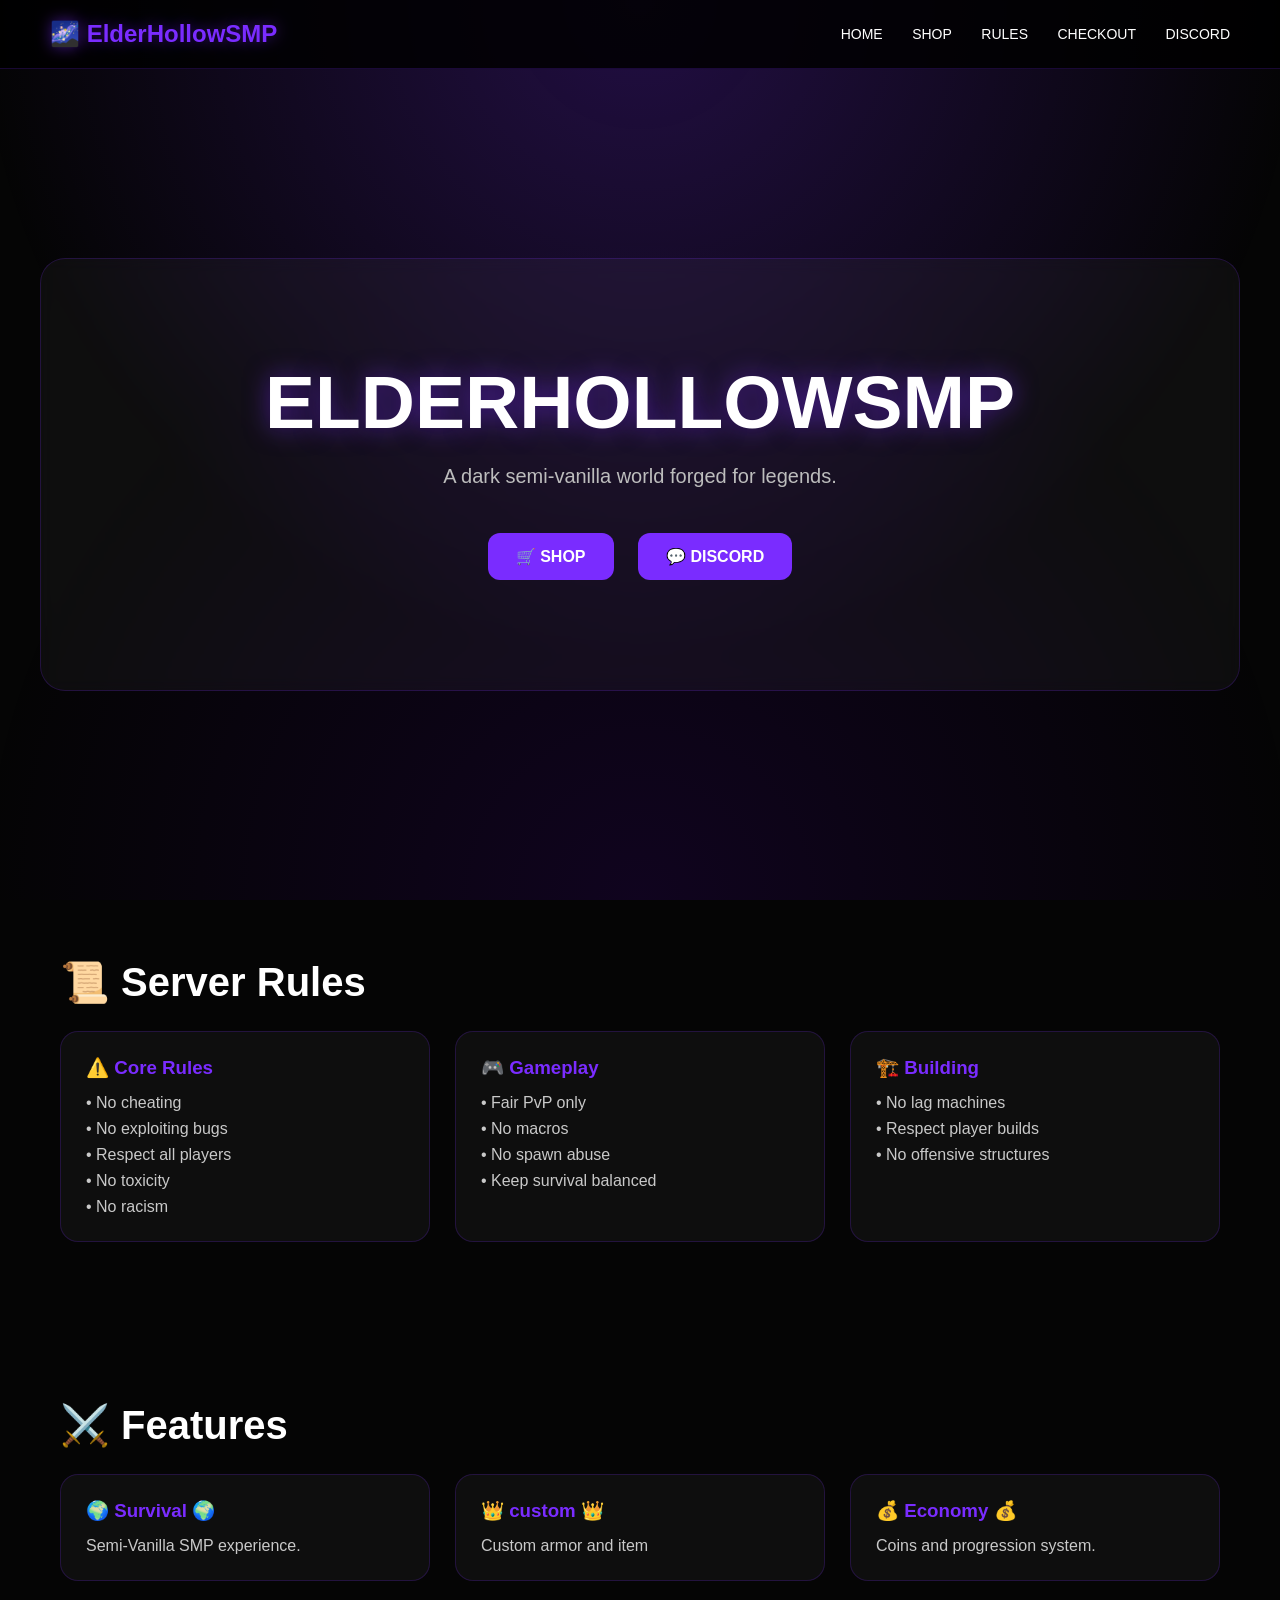
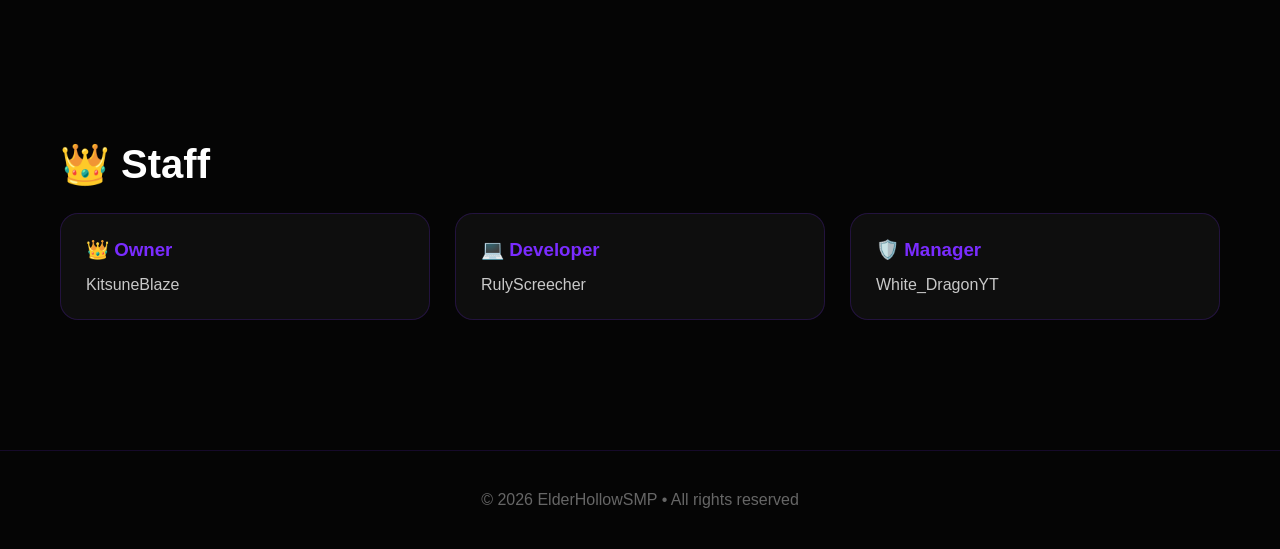
<file: index.html>
<!DOCTYPE html>
<html lang="en">
<head>
<meta charset="UTF-8">
<meta name="viewport" content="width=device-width, initial-scale=1.0">
<title>ElderHollowSMP</title>

<style>
*{
    margin:0;
    padding:0;
    box-sizing:border-box;
}

body{
    font-family:Arial,sans-serif;
    background:#050505;
    color:white;
    overflow-x:hidden;
}

/* BACKGROUND */
body::before{
    content:"";
    position:fixed;
    width:100%;
    height:100%;
    background:
    radial-gradient(circle at top, rgba(122,44,255,0.25), transparent 60%),
    radial-gradient(circle at bottom, rgba(80,0,180,0.15), transparent 60%);
    z-index:-1;
}

/* NAVBAR */
.navbar{
    width:100%;
    display:flex;
    justify-content:space-between;
    align-items:center;
    padding:20px 50px;
    background:rgba(0,0,0,0.85);
    border-bottom:1px solid rgba(122,44,255,0.2);
    position:sticky;
    top:0;
    z-index:999;
}

.logo{
    color:#7a2cff;
    font-size:24px;
    font-weight:bold;
    text-shadow:0 0 15px rgba(122,44,255,0.5);
}

.nav-links a{
    color:white;
    text-decoration:none;
    margin-left:25px;
    transition:0.2s;
    font-size:14px;
}

.nav-links a:hover{
    color:#7a2cff;
}

/* HERO */
.hero{
    min-height:90vh;
    display:flex;
    justify-content:center;
    align-items:center;
    text-align:center;
    padding:40px;
}

.hero-box{
    width:100%;
    max-width:1200px;
    padding:100px 40px;
    border-radius:25px;
    background:rgba(255,255,255,0.04);
    border:1px solid rgba(122,44,255,0.2);
    backdrop-filter:blur(8px);
}

.hero h1{
    font-size:75px;
    margin-bottom:20px;
    text-shadow:0 0 25px rgba(122,44,255,0.5);
}

.hero p{
    color:#bdbdbd;
    font-size:20px;
}

/* BUTTONS */
.buttons{
    margin-top:35px;
}

.button{
    display:inline-block;
    padding:14px 28px;
    margin:10px;
    border-radius:12px;
    background:#7a2cff;
    color:white;
    text-decoration:none;
    font-weight:bold;
    transition:0.2s;
}

.button:hover{
    transform:translateY(-3px);
    background:#5f1fe0;
    box-shadow:0 0 20px rgba(122,44,255,0.5);
}

/* SECTION */
section{
    max-width:1200px;
    margin:auto;
    padding:80px 20px;
}

section h2{
    font-size:40px;
    margin-bottom:25px;
    color:white;
}

/* CARDS */
.card-grid{
    display:grid;
    grid-template-columns:repeat(auto-fit,minmax(280px,1fr));
    gap:25px;
}

.card{
    background:rgba(255,255,255,0.04);
    border:1px solid rgba(122,44,255,0.2);
    border-radius:18px;
    padding:25px;
    transition:0.3s;
}

.card:hover{
    transform:translateY(-5px);
    border-color:#7a2cff;
}

.card h3{
    color:#7a2cff;
    margin-bottom:15px;
}

.card p{
    color:#c9c9c9;
    margin-top:8px;
}

/* FOOTER */
footer{
    text-align:center;
    padding:40px;
    color:#666;
    border-top:1px solid rgba(122,44,255,0.15);
    margin-top:50px;
}
</style>
</head>

<body>

<!-- NAVBAR -->
<nav class="navbar">

    <div class="logo">
        🌌 ElderHollowSMP
    </div>

    <div class="nav-links">
        <a href="index.html">HOME</a>
        <a href="shop.html">SHOP</a>
        <a href="index.html#rules">RULES</a>
        <a href="checkout.html">CHECKOUT</a>
        <a href="https://discord.gg/ePgsc9BQ" target="_blank">DISCORD</a>
    </div>

</nav>

<!-- HERO -->
<header class="hero">
    <div class="hero-box">

        <h1>ELDERHOLLOWSMP</h1>

        <p>
            A dark semi-vanilla world forged for legends.
        </p>

        <div class="buttons">
            <a class="button" href="shop.html">🛒 SHOP</a>
            <a class="button" href="https://discord.gg/ePgsc9BQ" target="_blank">
                💬 DISCORD
            </a>
        </div>

    </div>
</header>

<!-- RULES -->
<section id="rules">

    <h2>📜 Server Rules</h2>

    <div class="card-grid">

        <div class="card">
            <h3>⚠️ Core Rules</h3>
            <p>• No cheating</p>
            <p>• No exploiting bugs</p>
            <p>• Respect all players</p>
            <p>• No toxicity</p>
            <p>• No racism</p>
        </div>

        <div class="card">
            <h3>🎮 Gameplay</h3>
            <p>• Fair PvP only</p>
            <p>• No macros</p>
            <p>• No spawn abuse</p>
            <p>• Keep survival balanced</p>
        </div>

        <div class="card">
            <h3>🏗️ Building</h3>
            <p>• No lag machines</p>
            <p>• Respect player builds</p>
            <p>• No offensive structures</p>
        </div>

    </div>

</section>

<!-- FEATURES -->
<section id="features">

    <h2>⚔️ Features</h2>

    <div class="card-grid">

        <div class="card">
            <h3>🌍 Survival 🌍</h3>
            <p>Semi-Vanilla SMP experience.</p>
        </div>

        <div class="card">
            <h3>👑 custom 👑</h3>
            <p>Custom armor and item</p>
        </div>

        <div class="card">
            <h3>💰 Economy 💰</h3>
            <p>Coins and progression system.</p>
        </div>

    </div>

</section>

<!-- STAFF -->
<section>

    <h2>👑 Staff</h2>

    <div class="card-grid">

        <div class="card">
            <h3>👑 Owner</h3>
            <p>KitsuneBlaze</p>
        </div>

        <div class="card">
            <h3>💻 Developer</h3>
            <p>RulyScreecher</p>
        </div>

        <div class="card">
            <h3>🛡️ Manager</h3>
            <p>White_DragonYT</p>
        </div>

    </div>

</section>

<footer>
    © 2026 ElderHollowSMP • All rights reserved
</footer>

</body>
</html>
</file>
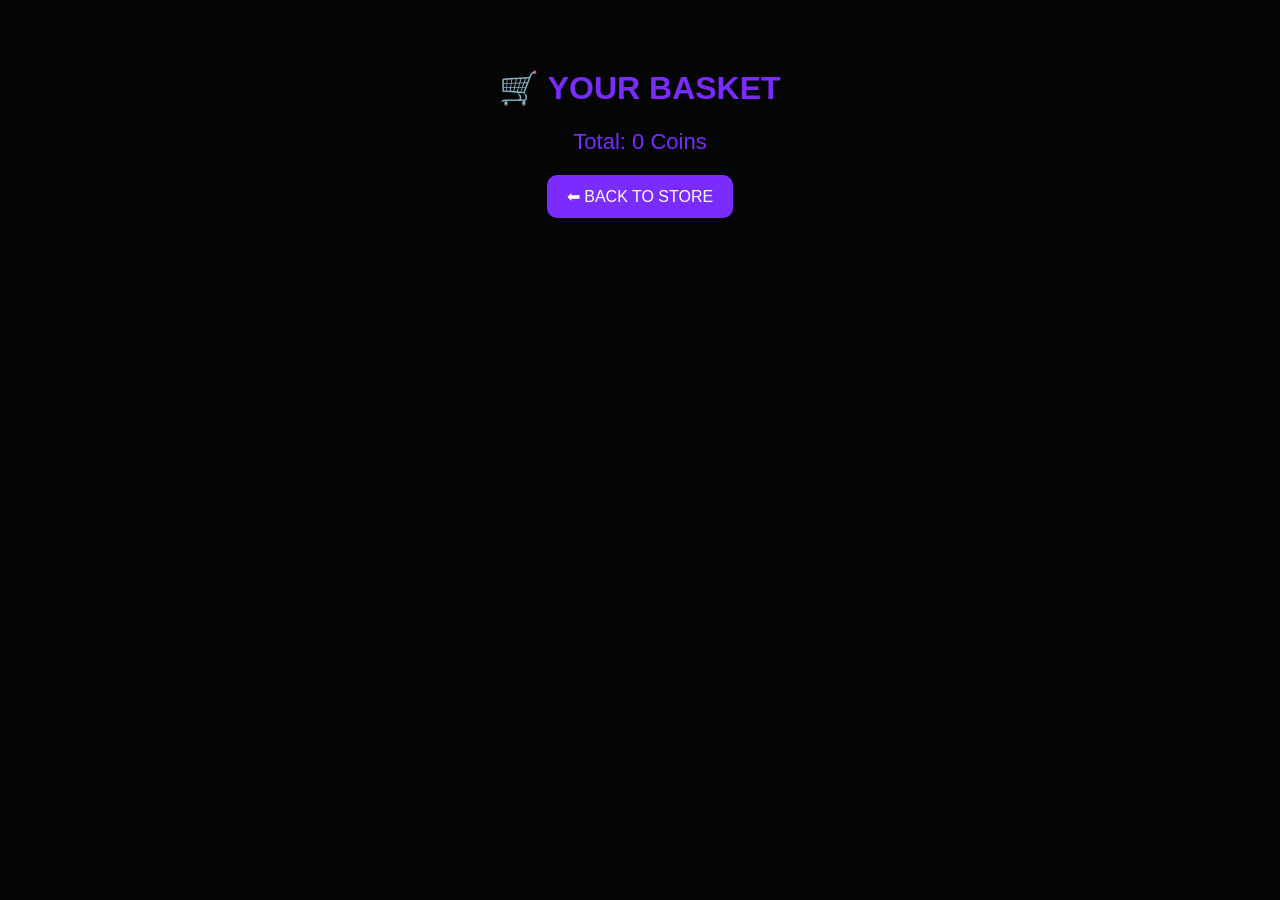
<file: checkout.html>
<!DOCTYPE html>
<html lang="en">
<head>
<meta charset="UTF-8">
<title>Checkout</title>

<style>
body{
    font-family:Arial;
    background:#050505;
    color:white;
    text-align:center;
    padding:40px;
}

h1{
    color:#7a2cff;
}

.item{
    background:rgba(255,255,255,0.05);
    padding:15px;
    margin:10px auto;
    width:300px;
    border-radius:10px;
}

.total{
    margin-top:20px;
    font-size:22px;
    color:#7a2cff;
}

.button{
    display:inline-block;
    margin-top:20px;
    padding:12px 20px;
    background:#7a2cff;
    color:white;
    text-decoration:none;
    border-radius:10px;
}
</style>

</head>

<body>

<h1>🛒 YOUR BASKET</h1>

<div id="cart"></div>

<div class="total" id="total"></div>

<a class="button" href="shop.html">⬅ BACK TO STORE</a>

<script>
let cart = JSON.parse(localStorage.getItem("cart")) || [];

let container = document.getElementById("cart");
let total = 0;

cart.forEach(item => {
    let div = document.createElement("div");
    div.className = "item";
    div.innerText = item.name + " - " + item.price + " coins";
    container.appendChild(div);

    total += item.price;
});

document.getElementById("total").innerText = "Total: " + total + " Coins";
</script>

</body>
</html>
</file>
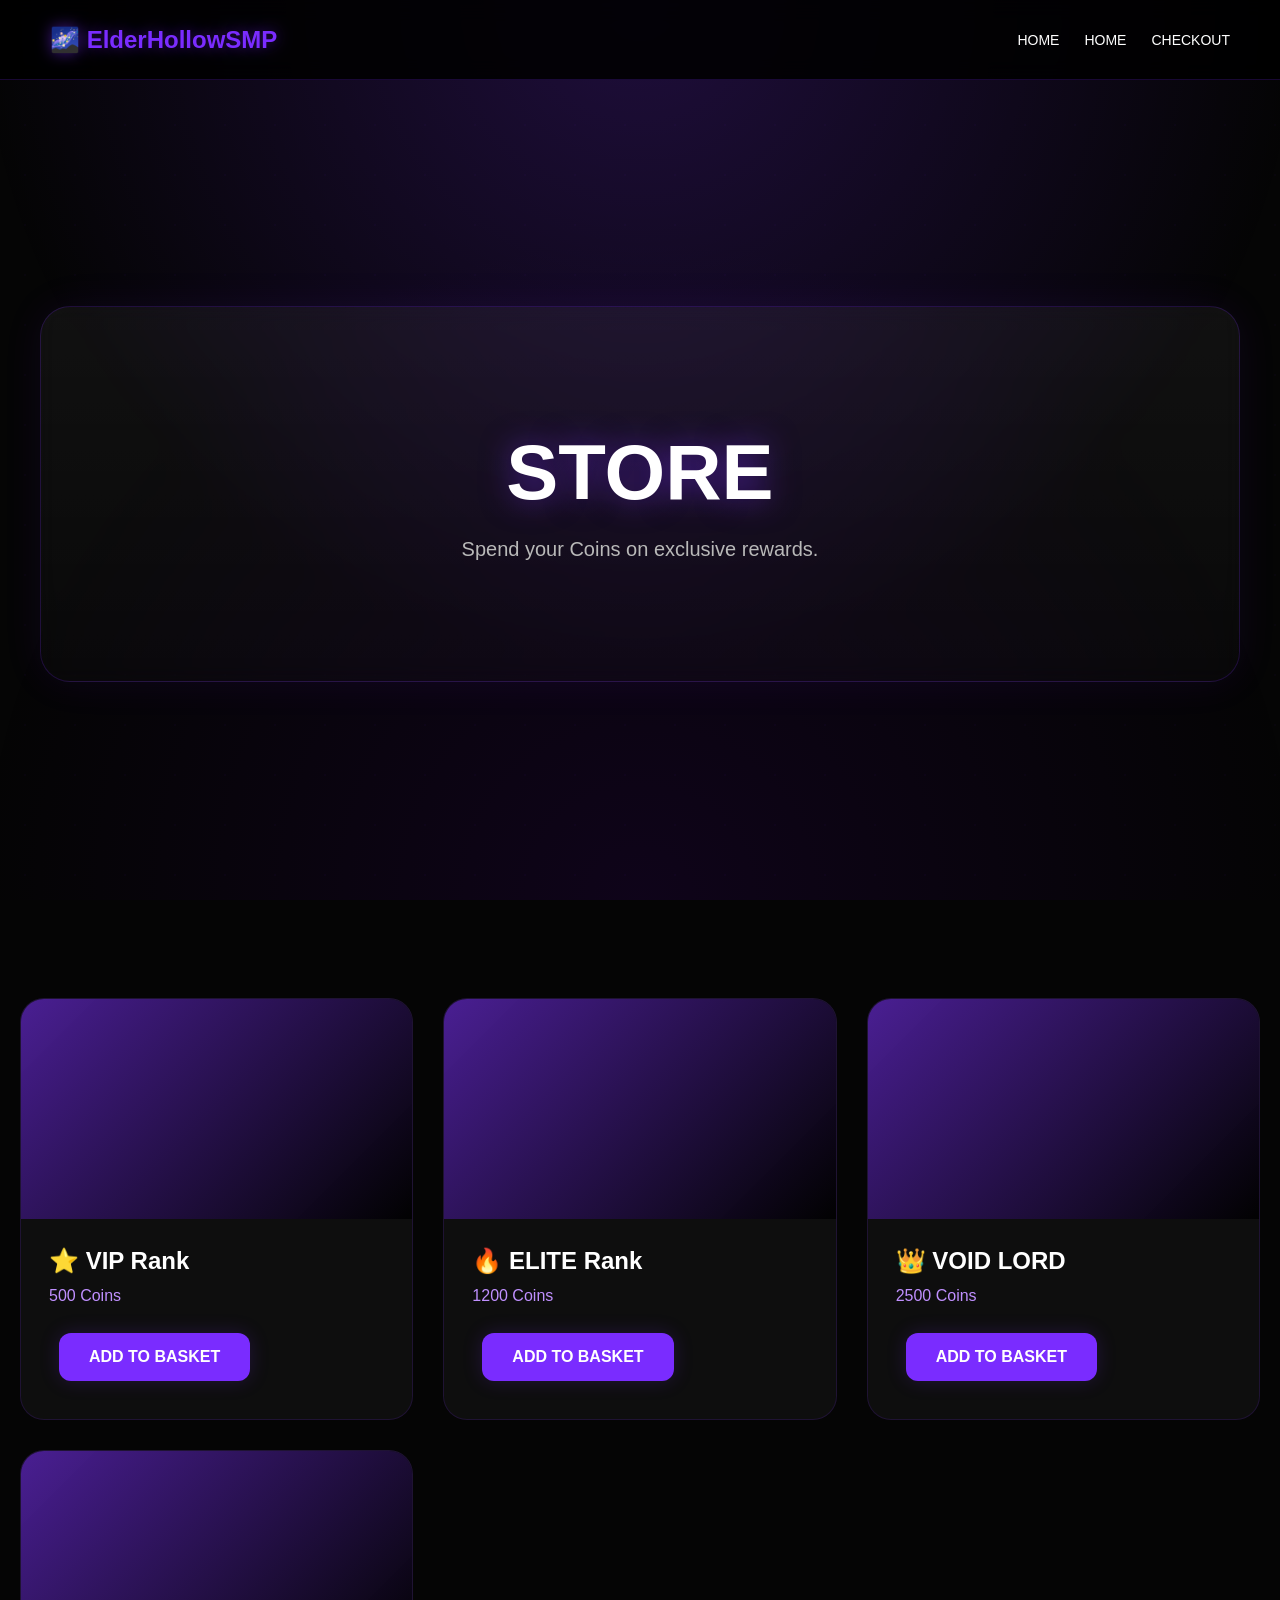
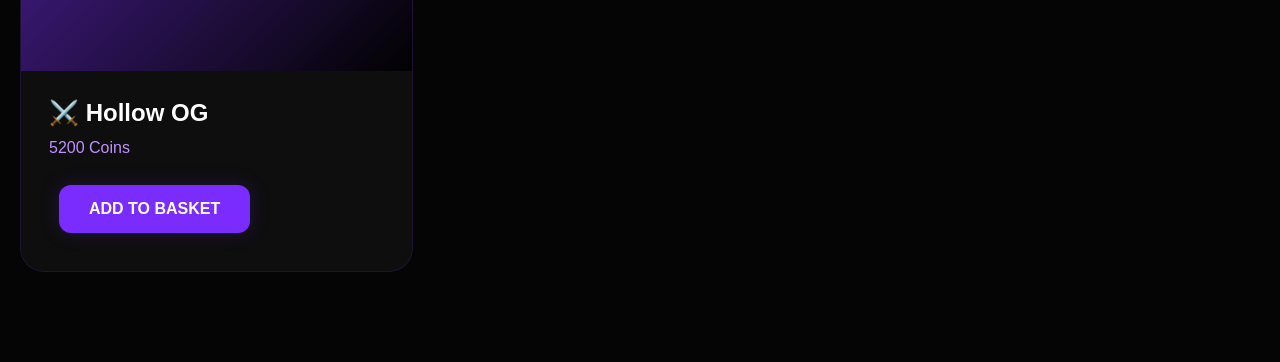
<file: shop.html>
<!DOCTYPE html>
<html lang="en">
<head>
<meta charset="UTF-8">
<meta name="viewport" content="width=device-width, initial-scale=1.0">
<title>ElderHollowSMP Store</title>

<link rel="stylesheet" href="style.css">
</head>

<body>

<nav class="navbar">

    <div class="logo">
        🌌 ElderHollowSMP
    </div>

    <div class="nav-links">
        <a href="index.html">HOME</a>
        <a href="shop.html">HOME</a>
        <a href="checkout.html">CHECKOUT</a>
    </div>

</nav>

<header class="hero">

    <div class="hero-box">

        <h1>STORE</h1>

        <p>
            Spend your Coins on exclusive rewards.
        </p>

    </div>

</header>

<section>

    <div class="shop-grid">

        <div class="shop-card">
            <div class="shop-image"></div>

            <div class="shop-content">
                <h3>⭐ VIP Rank</h3>
                <div class="price">500 Coins</div>

                <a class="button" href="checkout.html">
                    ADD TO BASKET
                </a>
            </div>
        </div>

        <div class="shop-card">
            <div class="shop-image"></div>

            <div class="shop-content">
                <h3>🔥 ELITE Rank</h3>
                <div class="price">1200 Coins</div>

                <a class="button" href="checkout.html">
                    ADD TO BASKET
                </a>
            </div>
        </div>

        <div class="shop-card">
            <div class="shop-image"></div>

            <div class="shop-content">
                <h3>👑 VOID LORD</h3>
                <div class="price">2500 Coins</div>

                <a class="button" href="checkout.html">
                    ADD TO BASKET
                </a>
            </div>
        </div>

        <div class="shop-card">
            <div class="shop-image"></div>

            <div class="shop-content">
                <h3>⚔️ Hollow OG</h3>
                <div class="price">5200 Coins</div>

                <a class="button" href="checkout.html">
                    ADD TO BASKET
                </a>
            </div>
        </div>

    </div>

</section>

</body>
</html>
</file>
<file: style.css>
/* =========================
   ELDERHOLLOWSMP PREMIUM CSS
========================= */

*{
    margin:0;
    padding:0;
    box-sizing:border-box;
}

html{
    scroll-behavior:smooth;
}

body{
    font-family:Arial,sans-serif;
    background:#050505;
    color:white;
    overflow-x:hidden;
}

/* =========================
   BACKGROUND
========================= */

body::before{
    content:"";
    position:fixed;
    width:100%;
    height:100%;
    top:0;
    left:0;

    background:
    radial-gradient(circle at top,
    rgba(122,44,255,0.22),
    transparent 60%),

    radial-gradient(circle at bottom,
    rgba(60,0,120,0.18),
    transparent 60%);

    z-index:-2;
}

/* glow particles */
body::after{
    content:"";
    position:fixed;
    width:100%;
    height:100%;
    top:0;
    left:0;

    background-image:
    radial-gradient(rgba(122,44,255,0.12) 1px, transparent 1px);

    background-size:50px 50px;

    z-index:-1;
    opacity:0.25;
}

/* =========================
   NAVBAR
========================= */

.navbar{
    width:100%;
    height:80px;

    display:flex;
    justify-content:space-between;
    align-items:center;

    padding:0 50px;

    background:rgba(0,0,0,0.88);

    border-bottom:
    1px solid rgba(122,44,255,0.2);

    position:sticky;
    top:0;

    backdrop-filter:blur(10px);

    z-index:999;
}

.logo{
    font-size:24px;
    font-weight:bold;

    color:#7a2cff;

    text-shadow:
    0 0 15px rgba(122,44,255,0.5);
}

.nav-links{
    display:flex;
    align-items:center;
    gap:25px;
}

.nav-links a{
    color:white;
    text-decoration:none;
    font-size:14px;
    transition:0.2s;
    position:relative;
}

.nav-links a:hover{
    color:#7a2cff;
}

.nav-links a::after{
    content:"";
    position:absolute;
    width:0%;
    height:2px;
    left:0;
    bottom:-5px;

    background:#7a2cff;

    transition:0.25s;
}

.nav-links a:hover::after{
    width:100%;
}

/* =========================
   HERO
========================= */

.hero{
    min-height:92vh;

    display:flex;
    justify-content:center;
    align-items:center;

    padding:40px;
}

.hero-box{
    width:100%;
    max-width:1300px;

    text-align:center;

    padding:120px 40px;

    border-radius:30px;

    background:
    linear-gradient(
    180deg,
    rgba(255,255,255,0.05),
    rgba(255,255,255,0.02)
    );

    border:
    1px solid rgba(122,44,255,0.2);

    backdrop-filter:blur(10px);

    box-shadow:
    0 0 40px rgba(122,44,255,0.08);
}

.hero h1{
    font-size:78px;
    font-weight:900;

    margin-bottom:20px;

    text-shadow:
    0 0 30px rgba(122,44,255,0.5);
}

.hero p{
    font-size:20px;
    color:#b9b9b9;
}

/* =========================
   BUTTONS
========================= */

.buttons{
    margin-top:40px;
}

.button{
    display:inline-block;

    padding:15px 30px;
    margin:10px;

    border-radius:12px;

    background:#7a2cff;

    color:white;
    text-decoration:none;

    font-weight:bold;

    transition:0.25s;

    box-shadow:
    0 0 20px rgba(122,44,255,0.18);
}

.button:hover{
    transform:translateY(-4px);

    background:#5f1fe0;

    box-shadow:0 0 30px rgba(122,44,255,0.45);
}

/* =========================
   SECTION
========================= */

section{
    width:100%;
    max-width:1300px;

    margin:auto;

    padding:90px 20px;
}

section h2{
    font-size:42px;
    margin-bottom:30px;

    text-align:center;
}

/* =========================
   CARD GRID
========================= */

.card-grid{
    display:grid;

    grid-template-columns:
    repeat(auto-fit,minmax(300px,1fr));

    gap:25px;
}

/* =========================
   CARD
========================= */

.card{
    background:rgba(255,255,255,0.04);
    border:1px solid rgba(122,44,255,0.15);
    border-radius:20px;
    padding:30px;
    transition:0.25s;
    backdrop-filter:blur(6px);
}

.card:hover{
    transform:translateY(-6px);
    border-color:#7a2cff;
    box-shadow:0 0 25px rgba(122,44,255,0.18);
}

.card h3{
    color:#7a2cff;
    margin-bottom:18px;
    font-size:22px;
}

.card p{
    color:#d1d1d1;
    margin-top:10px;
    line-height:1.6;
}

/* =========================
   SHOP GRID
========================= */

.shop-grid{
    display:grid;
    grid-template-columns:repeat(auto-fit,minmax(320px,1fr));
    gap:30px;
}

/* =========================
   SHOP CARD (FIX IMPORTANT)
========================= */

.shop-card{
    overflow:hidden;
    border-radius:24px;
    background:rgba(255,255,255,0.04);
    border:1px solid rgba(122,44,255,0.15);
    transition:0.3s;

    /* 🔥 FIX IMPORTANT POUR TES RANKS */
    display:flex;
    flex-direction:column;
}

.shop-card:hover{
    transform:translateY(-8px);
    border-color:#7a2cff;
    box-shadow:0 0 30px rgba(122,44,255,0.18);
}

/* fake image top */
.shop-image{
    height:220px;
    width:100%;
    background:
    linear-gradient(
    135deg,
    rgba(122,44,255,0.55),
    rgba(0,0,0,0.85)
    );
}

/* shop content */
.shop-content{
    padding:28px;
}

.shop-content h3{
    font-size:24px;
    margin-bottom:12px;
}

.price{
    color:#c090ff;
    margin-bottom:18px;
}

/* =========================
   FOOTER
========================= */

footer{
    text-align:center;
    padding:45px;
    color:#666;
    border-top:1px solid rgba(122,44,255,0.15);
    margin-top:70px;
}

/* =========================
   RESPONSIVE
========================= */

@media(max-width:900px){

    .hero h1{
        font-size:52px;
    }

    .hero-box{
        padding:90px 25px;
    }

    .navbar{
        padding:0 20px;
    }

    .nav-links{
        gap:15px;
    }

    section h2{
        font-size:34px;
    }
}

@media(max-width:650px){

    .navbar{
        flex-direction:column;
        height:auto;
        padding:20px;
    }

    .nav-links{
        margin-top:15px;
        flex-wrap:wrap;
        justify-content:center;
    }

    .hero h1{
        font-size:40px;
    }

    .hero p{
        font-size:16px;
    }

    .button{
        width:100%;
        max-width:300px;
    }
}
</file>
